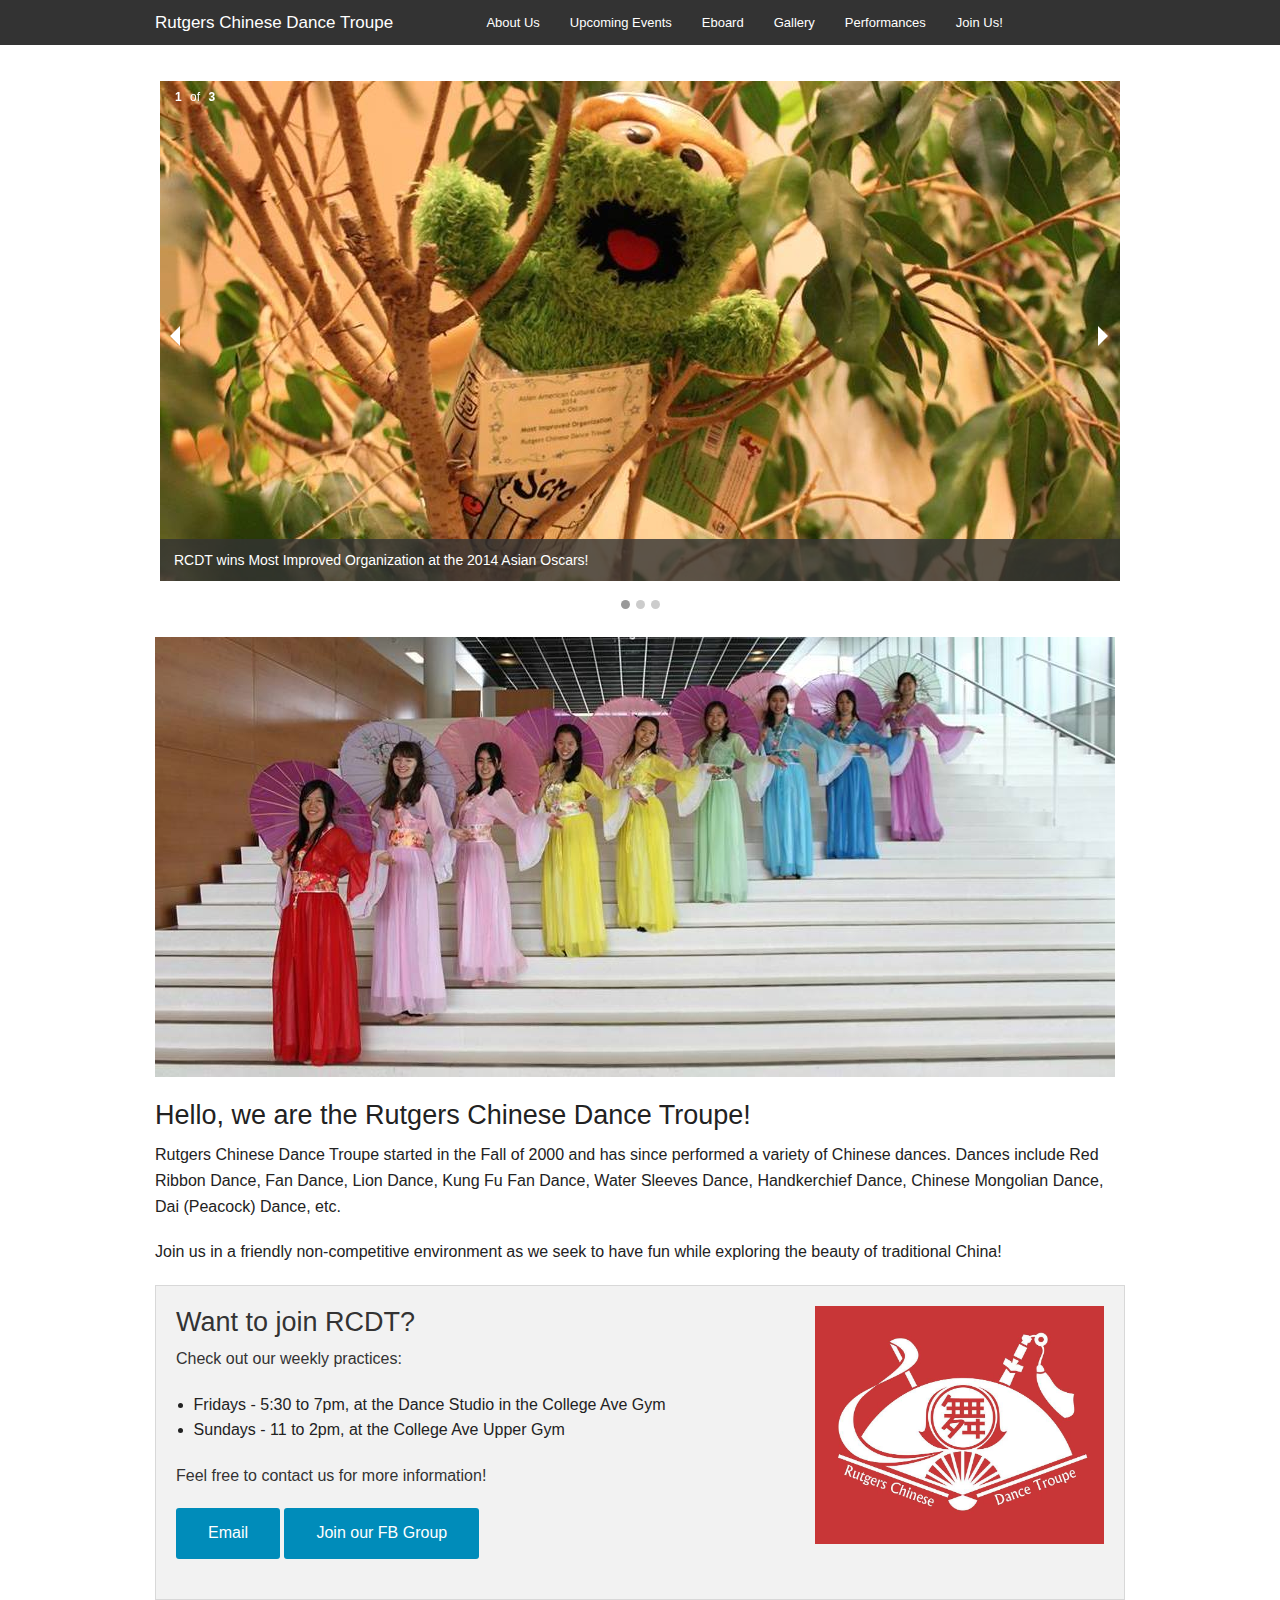
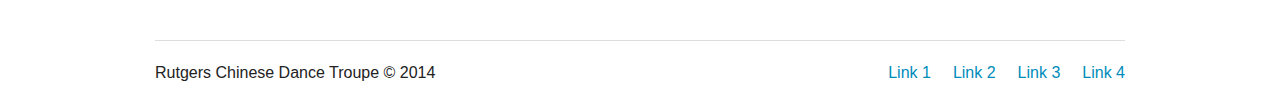
<file: index.html>
<!doctype html>
<html class="no-js" lang="en">
<head>
  <meta charset="utf-8" />
  <meta name="viewport" content="width=device-width, initial-scale=1.0" />
  <title>RCDT | Rutgers Chinese Dance Troupe</title>
  <link rel="stylesheet" href="css/foundation.css" />
  <link rel="stylesheet" href="css/foundation-icons.css" />
  <!-- javascript section -->
  <script src="js/vendor/modernizr.js"></script>
  <script src="http://code.jquery.com/jquery-1.10.2.js"></script>
  <script src="js/vendor/jquery.js"></script>
  <script src="js/foundation/foundation.js"></script>
  <script src="js/foundation/foundation.topbar.js"></script>
  <script src="js/foundation/foundation.orbit.js"></script>
</head>

<body>

  <!-- header: navbar -->
  <div id="header"></div>

  <!-- orbit slider -->
  <div class="row">
    <div class="large-12 columns" style="padding: 20px 20px 0 20px;">
      <ul class="example-orbit" data-orbit>
        <li>
          <img src="img/13-14/oscar.jpg" alt="2014 Asian Oscars" />
          <div class="orbit-caption">
            RCDT wins Most Improved Organization at the 2014 Asian Oscars!
          </div>
        </li>
        <li>
          <img src="img/13-14/mulangroup.jpg" alt="Showcase 2014: Mulan" />
          <div class="orbit-caption">
            Our showcase was a success! Thank you for coming out to support us!
          </div>
        </li>
        <li>
          <img src="img/13-14/photoshoot-group.jpg" alt="End of Year Photoshoot" />
          <div class="orbit-caption">
            Summer break! We'll see you in the fall :)
          </div>
        </li>
      </ul>
    </div>
  </div>

  <!-- introduction -->
  <div class="row">
    <div class="large-12 columns">
      <p><img src="img/parasol.jpg"/></p>
      <h3>Hello, we are the Rutgers Chinese Dance Troupe!</h3>
      <p>Rutgers Chinese Dance Troupe started in the Fall of 2000 and has since performed a variety of Chinese dances. Dances include Red Ribbon Dance, Fan Dance, Lion Dance, Kung Fu Fan Dance, Water Sleeves Dance, Handkerchief Dance, Chinese Mongolian Dance, Dai (Peacock) Dance, etc.</p>
      <p>Join us in a friendly non-competitive environment as we seek to have fun while exploring the beauty of traditional China!</p>
    </div>
  </div>

  <!-- join us -->
  <div class="row">
    <div class="large-12 columns">
      <div class="panel">
        <div class="row">
          <div class="large-8 columns" id="join">
            <h3>Want to join RCDT?</h3>
            <p>Check out our weekly practices:</p>
            <ul>
              <li>Fridays - 5:30 to 7pm, at the Dance Studio in the College Ave Gym</li>
              <li>Sundays - 11 to 2pm, at the College Ave Upper Gym</li>
            </ul>
            <p>Feel free to contact us for more information!</p>
            <a href="mailto:rutgersrcdt@gmail.com" class="button radius">Email</a>
            <a href="https://www.facebook.com/groups/rutgersrcdt/" target="_blank" class="button radius">Join our FB Group</a>
          </div>
          <div class="large-4 columns"><img src="img/rcdtlogo.jpg"></div>
        </div>
      </div>
    </div>
  </div>

  <!-- footer -->
  <div id="footer"></div>

  <script>
  $("#header").load("header.html");
  $(document).foundation();
  $("#footer").load("footer.html");
  </script>
</body>
</html>
</file>
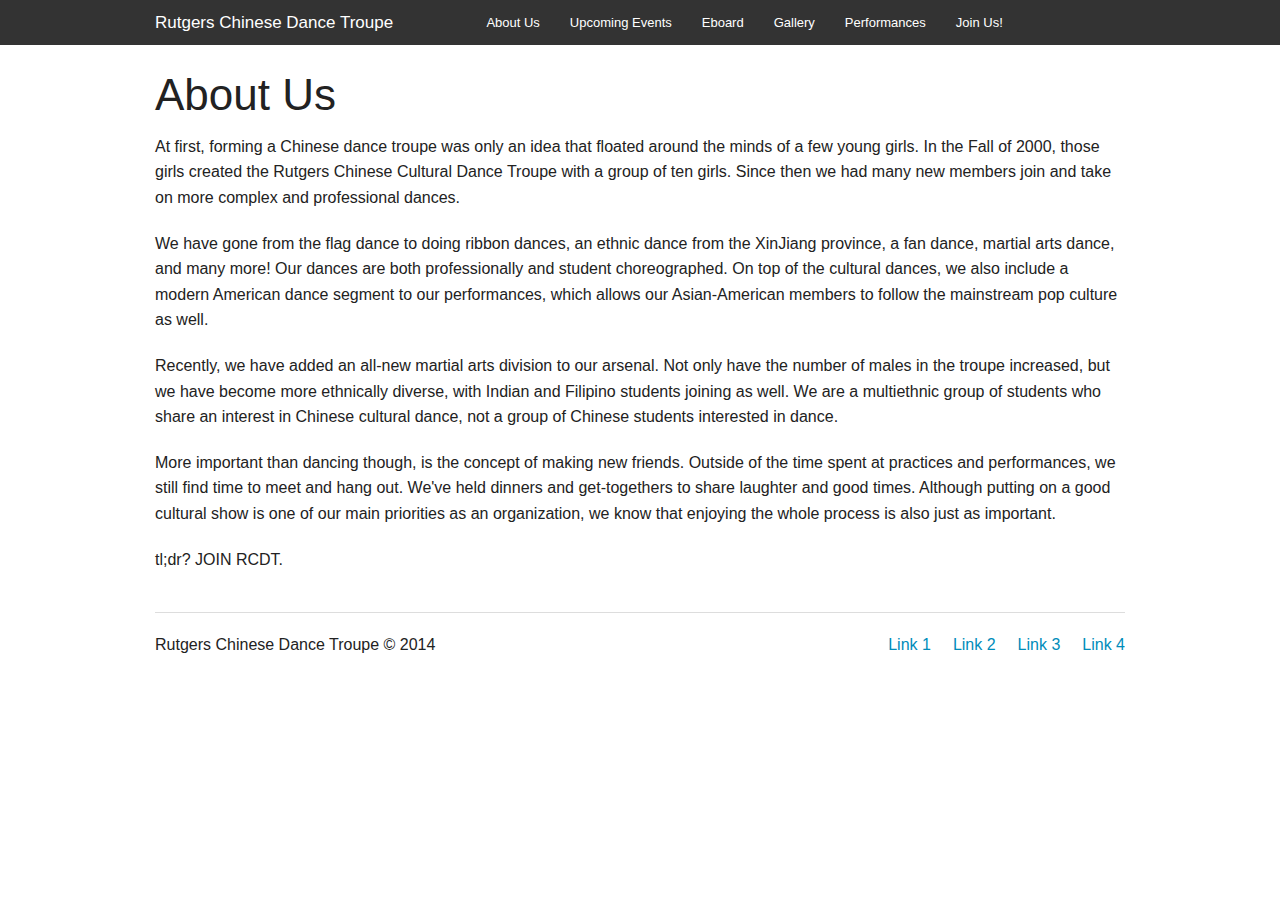
<file: about.html>
<!doctype html>
<html class="no-js" lang="en">
<head>
  <meta charset="utf-8" />
  <meta name="viewport" content="width=device-width, initial-scale=1.0" />
  <title>RCDT | Rutgers Chinese Dance Troupe</title>
  <script src="http://code.jquery.com/jquery-1.10.2.js"></script>
  <link rel="stylesheet" href="css/foundation.css" />
  <link rel="stylesheet" href="css/foundation-icons.css" />
  <script src="js/vendor/modernizr.js"></script>
</head>

<body>

  <div id="header"></div>

  <div class="row">
    <div class="large-12 columns">

      <h1>About Us</h1>
      <p>At first, forming a Chinese dance troupe was only an idea that floated around the minds of a few young girls. In the Fall of 2000, those girls created the Rutgers Chinese Cultural Dance Troupe with a group of ten girls. Since then we had many new members join and take on more complex and professional dances.</p>

      <p>We have gone from the flag dance to doing ribbon dances, an ethnic dance from the XinJiang province, a fan dance, martial arts dance, and many more! Our dances are both professionally and student choreographed. On top of the cultural dances, we also include a modern American dance segment to our performances, which allows our Asian-American members to follow the mainstream pop culture as well.</p>

      <p>Recently, we have added an all-new martial arts division to our arsenal. Not only have the number of males in the troupe increased, but we have become more ethnically diverse, with Indian and Filipino students joining as well. We are a multiethnic group of students who share an interest in Chinese cultural dance, not a group of Chinese students interested in dance.</p>

      <p>More important than dancing though, is the concept of making new friends. Outside of the time spent at practices and performances, we still find time to meet and hang out. We've held dinners and get-togethers to share laughter and good times. Although putting on a good cultural show is one of our main priorities as an organization, we know that enjoying the whole process is also just as important.</p>

      <p>tl;dr? JOIN RCDT.</p>

    </div>
  </div>

  <div id="footer"></div>

  <script src="js/vendor/jquery.js"></script>
  <script src="js/foundation/foundation.js"></script>
  <script src="js/foundation/foundation.topbar.js"></script>
  <script>
  $(document).foundation();
  $("#header").load("header.html");
  $("#footer").load("footer.html");
  </script>
</body>
</html>
</file>
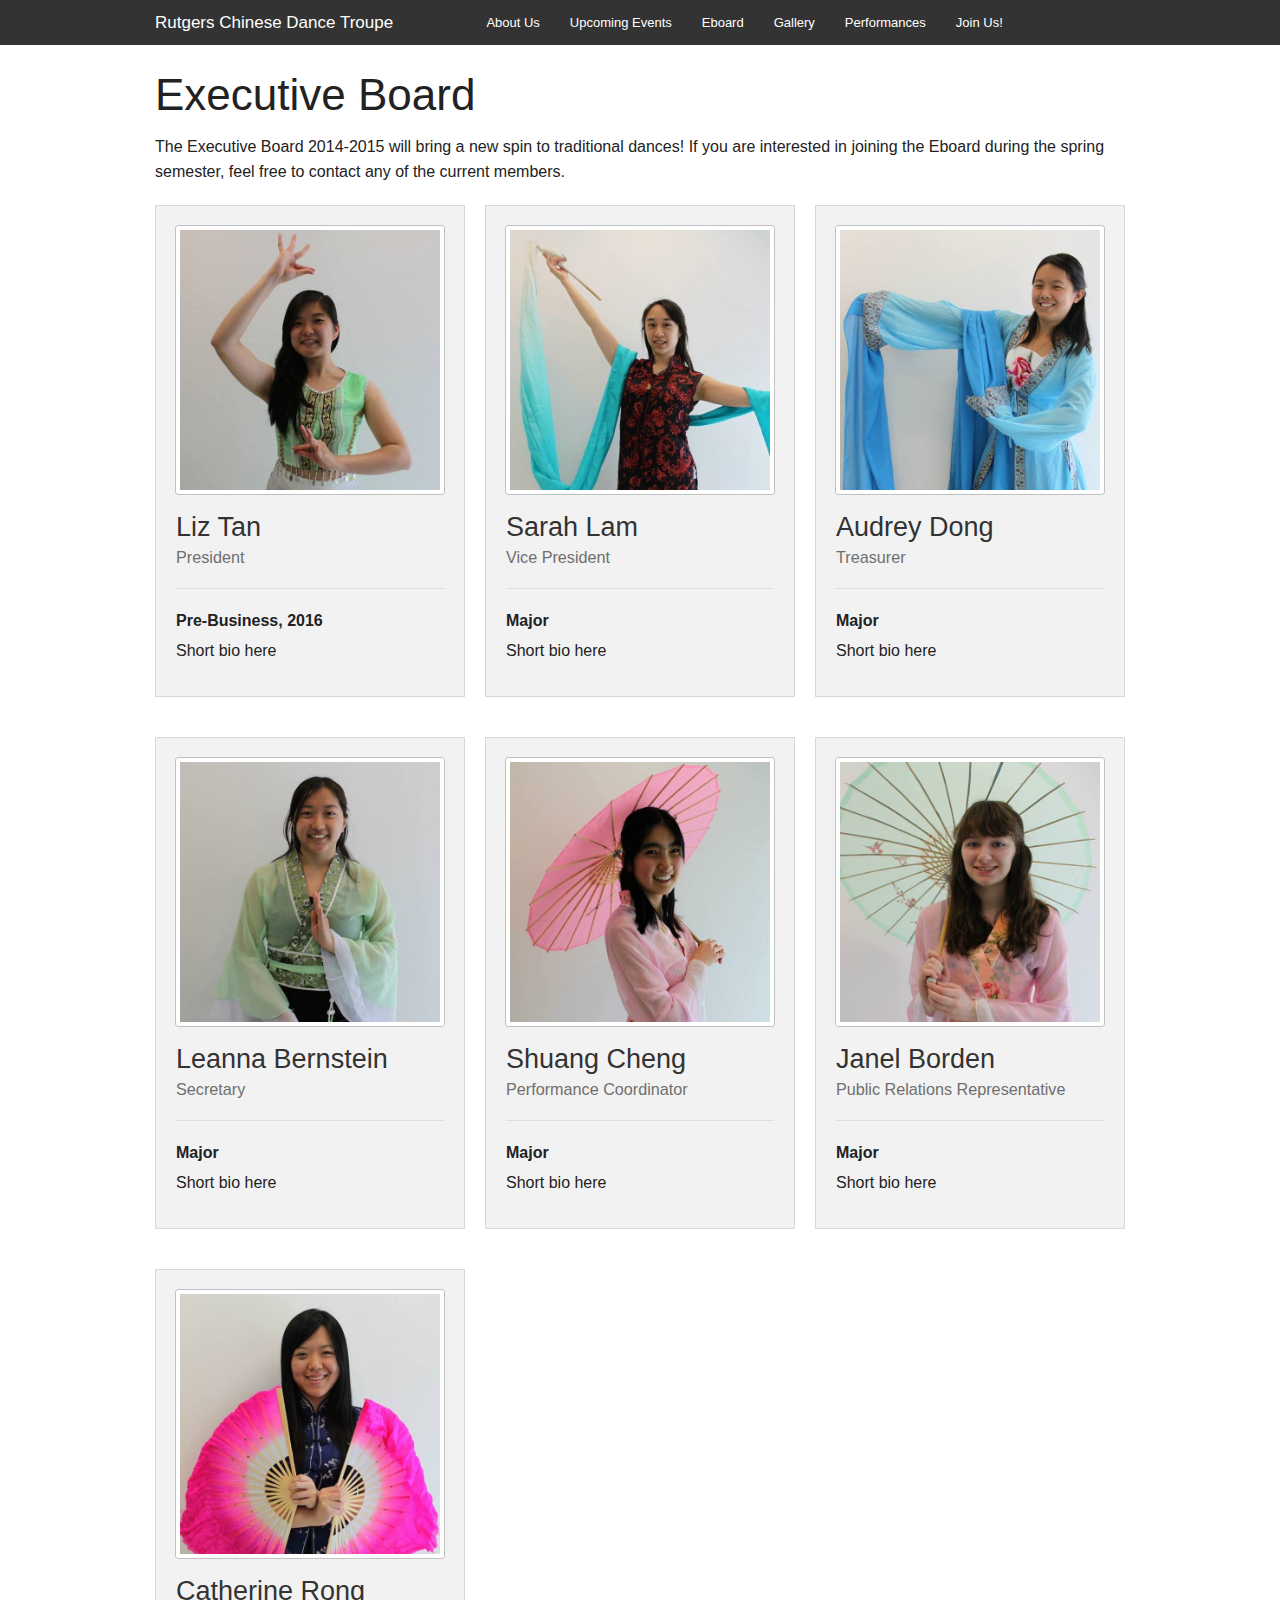
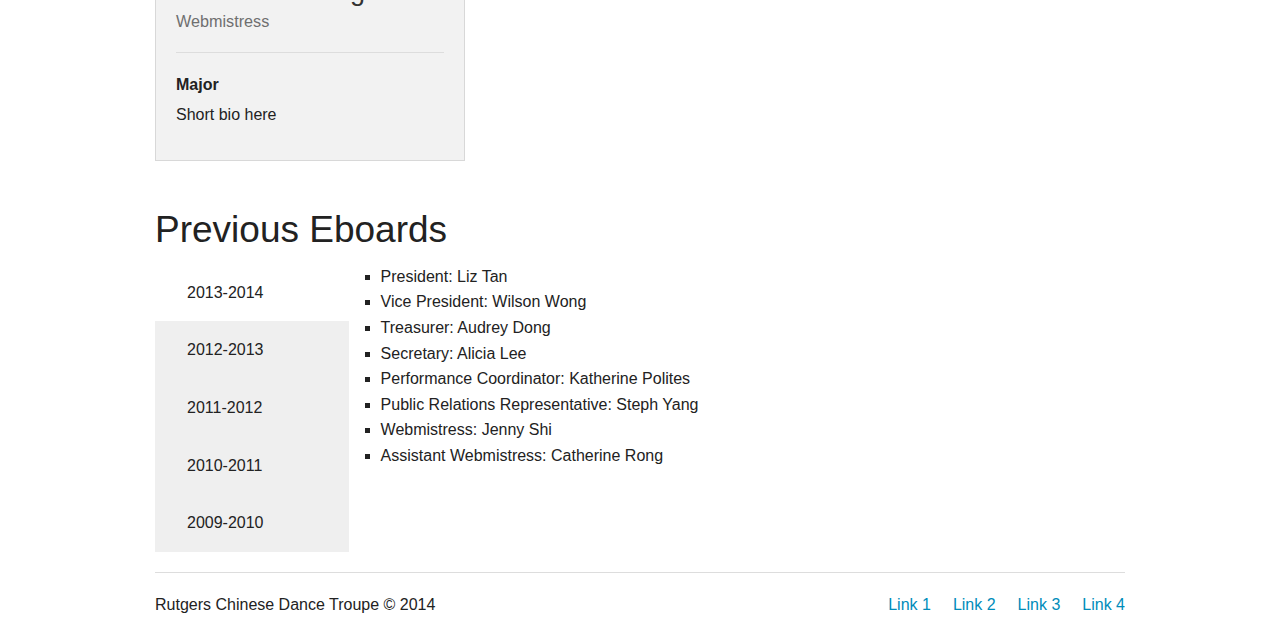
<file: eboard.html>
<!doctype html>
<html class="no-js" lang="en">
<head>
  <meta charset="utf-8" />
  <meta name="viewport" content="width=device-width, initial-scale=1.0" />
  <title>RCDT | Rutgers Chinese Dance Troupe</title>
  <script src="http://code.jquery.com/jquery-1.10.2.js"></script>
  <link rel="stylesheet" href="css/foundation.css" />
  <link rel="stylesheet" href="css/foundation-icons.css" />
  <script src="js/vendor/modernizr.js"></script>
</head>

<body>
  <!-- header: navbar -->
  <div id="header"></div>

  <div class="row">
    <div class="large-12 columns">

      <h1>Executive Board</h1>
      <p>The Executive Board 2014-2015 will bring a new spin to traditional dances! If you are interested in joining the Eboard during the spring semester, feel free to contact any of the current members.</p>

      <ul class="medium-block-grid-3">
        <li><div class="panel">
          <a class="th radius" href="img/14-15/eboard/liz.jpg" target="_blank"><img src="img/14-15/eboard/liz.jpg"></a>
          <p><h3>Liz Tan<br/><small>President</small></h3></p><hr/>
          <dl>
            <dt>Pre-Business, 2016</dt>
            <dd>Short bio here</dd>
          </dl>
        </div></li>

        <li><div class="panel">
          <a class="th radius" href="img/14-15/eboard/sarah.jpg" target="_blank"><img src="img/14-15/eboard/sarah.jpg"></a>
          <p><h3>Sarah Lam<br/><small>Vice President</small></h3></p><hr/>
          <dl>
            <dt>Major</dt>
            <dd>Short bio here</dd>
          </dl>
        </div></li>

        <li><div class="panel">
          <a class="th radius" href="img/14-15/eboard/audrey.jpg" target="_blank"><img src="img/14-15/eboard/audrey.jpg"></a>
          <p><h3>Audrey Dong<br/><small>Treasurer</small></h3></p><hr/>
          <dl>
            <dt>Major</dt>
            <dd>Short bio here</dd>
          </dl>
        </div></li>

        <li><div class="panel">
          <a class="th radius" href="img/14-15/eboard/leanna.jpg" target="_blank"><img src="img/14-15/eboard/leanna.jpg"></a>
          <p><h3>Leanna Bernstein<br/><small>Secretary</small></h3></p><hr/>
          <dl>
            <dt>Major</dt>
            <dd>Short bio here</dd>
          </dl>
        </div></li>

        <li><div class="panel">
          <a class="th radius" href="img/14-15/eboard/shuang.jpg" target="_blank"><img src="img/14-15/eboard/shuang.jpg"></a>
          <p><h3>Shuang Cheng<br/><small>Performance Coordinator</small></h3></p><hr/>
          <dl>
            <dt>Major</dt>
            <dd>Short bio here</dd>
          </dl>
        </div></li>

        <li><div class="panel">
          <a class="th radius" href="img/14-15/eboard/janel.jpg" target="_blank"><img src="img/14-15/eboard/janel.jpg"></a>
          <p><h3>Janel Borden<br/><small>Public Relations Representative</small></h3></p><hr/>
          <dl>
            <dt>Major</dt>
            <dd>Short bio here</dd>
          </dl>
        </div></li>

        <li><div class="panel">
          <a class="th radius" href="img/14-15/eboard/catherine.jpg" target="_blank"><img src="img/14-15/eboard/catherine.jpg"></a>
          <p><h3>Catherine Rong<br/><small>Webmistress</small></h3></p><hr/>
          <dl>
            <dt>Major</dt>
            <dd>Short bio here</dd>
          </dl>
        </div></li>
      </ul>

      <h2>Previous Eboards</h2>
      <dl class="tabs vertical" data-tab>
        <dd class="active"><a href="#eboard1314">2013-2014</a></dd>
        <dd><a href="#eboard1213">2012-2013</a></dd>
        <dd><a href="#eboard1112">2011-2012</a></dd>
        <dd><a href="#eboard1011">2010-2011</a></dd>
        <dd><a href="#eboard0910">2009-2010</a></dd>
      </dl>
      <div class="tabs-content vertical">
        <div class="content active" id="eboard1314">
          <ul class="square">
            <li>President: Liz Tan</li>
            <li>Vice President: Wilson Wong</li>
            <li>Treasurer: Audrey Dong</li>
            <li>Secretary: Alicia Lee</li>
            <li>Performance Coordinator: Katherine Polites</li>
            <li>Public Relations Representative: Steph Yang</li>
            <li>Webmistress: Jenny Shi</li>
            <li>Assistant Webmistress: Catherine Rong</li>
          </ul>
        </div>
        <div class="content" id="eboard1213">
          <ul class="square">
            <li>President: Steph Yang</li>
            <li>Vice President: Kevin Wong</li>
            <li>Treasurer: Vicky Yu</li>
            <li>Secretary: Katherine Polites</li>
            <li>Head Choreographer: Janice Tsai</li>
            <li>Social Chair: Wilson Wong</li>
            <li>Webmistress: Jenny Shi</li>
          </ul>
        </div>
        <div class="content" id="eboard1112">
          <ul class="square">
            <li>Co-President/Wu-shu Team Coordinator: Kevin Wong</li>
            <li>Co-President: Vicky Yu</li>
            <li>Vice President/Treasurer: Steph Yang</li>
            <li>Secretary: Keith Shum</li>
            <li>Head Choreographer: Janice Tsai</li>
            <li>Public Relations Coordinator: Cindy Sun</li>
            <li>Historian: Cat Fu</li>
            <li>Webmistress: Chui Ming Tang</li>
          </ul>
        </div>
        <div class="content" id="eboard1011">
          <ul class="square">
            <li>Co-Presidents: Catherine Fu, Tiffany Lau</li>
            <li>Vice President: Christina Ho</li>
            <li>Treasurer: Mark Matarlo</li>
            <li>Secretary: Sonia Lee</li>
            <li>Lion Dance Coordinator: Robert Yu</li>
            <li>Historian: Emmy But</li>
            <li>Webmistress: Chui Ming Tang</li>
          </ul>
        </div>
        <div class="content" id="eboard0910">
          <ul class="square">
            <li>Co-Presidents: Emmy But, Jennifer Chang</li>
            <li>Vice President: Catherine Fu</li>
            <li>Treasurer: Emily Hsu</li>
            <li>Secretary: Tiffany Lau</li>
          </ul>
        </div>
      </div>

    </div>
  </div>

  <!-- footer -->
  <div id="footer"></div>

  <script src="js/vendor/jquery.js"></script>
  <script src="js/foundation/foundation.js"></script>
  <script src="js/foundation/foundation.topbar.js"></script>
  <script src="js/foundation/foundation.tab.js"></script>
  <script>
  $(document).foundation();
  $("#header").load("header.html");
  $("#footer").load("footer.html");
  </script>
</body>
</html>
</file>
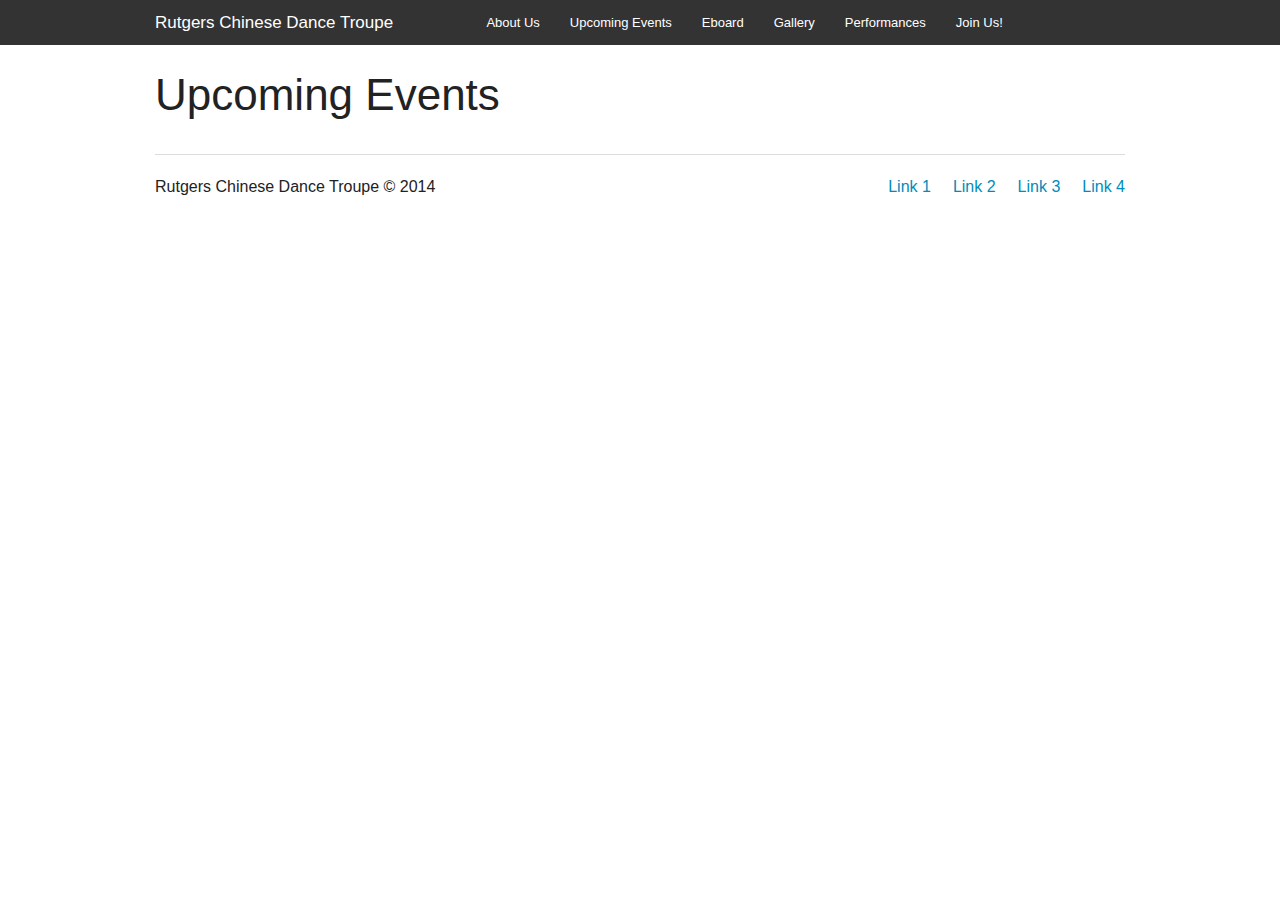
<file: events.html>
<!doctype html>
<html class="no-js" lang="en">
<head>
  <meta charset="utf-8" />
  <meta name="viewport" content="width=device-width, initial-scale=1.0" />
  <title>RCDT | Rutgers Chinese Dance Troupe</title>
  <script src="http://code.jquery.com/jquery-1.10.2.js"></script>
  <link rel="stylesheet" href="css/foundation.css" />
  <link rel="stylesheet" href="css/foundation-icons.css" />
  <script src="js/vendor/modernizr.js"></script>
</head>

<body>

  <!-- header: navbar -->
  <div id="header"></div>

  <div class="row">
    <div class="large-12 columns">

      <h1>Upcoming Events</h1>

    </div>
  </div>

  <!-- footer -->
  <div id="footer"></div>

  <script src="js/vendor/jquery.js"></script>
  <script src="js/foundation/foundation.js"></script>
  <script src="js/foundation/foundation.topbar.js"></script>
  <script src="js/foundation/foundation.tab.js"></script>
  <script>
  $(document).foundation();
  $("#header").load("header.html");
  $("#footer").load("footer.html");
  </script>
</body>
</html>
</file>
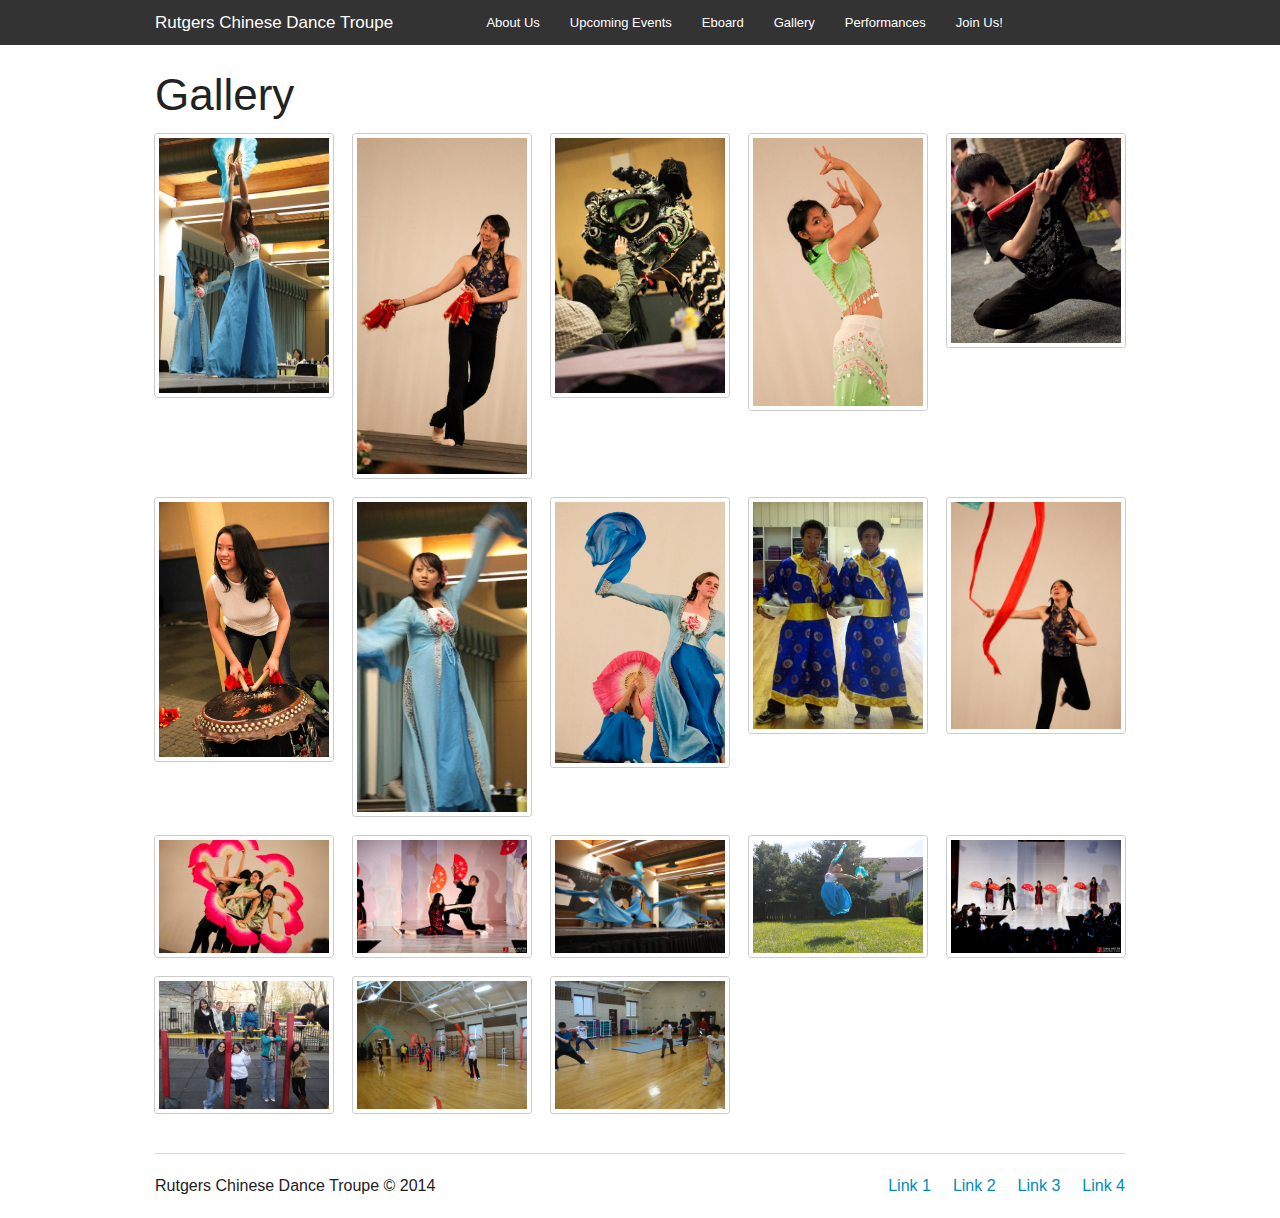
<file: gallery.html>
<!doctype html>
<html class="no-js" lang="en">
<head>
  <meta charset="utf-8" />
  <meta name="viewport" content="width=device-width, initial-scale=1.0" />
  <title>RCDT | Rutgers Chinese Dance Troupe</title>
  <script src="http://code.jquery.com/jquery-1.10.2.js"></script>
  <link rel="stylesheet" href="css/foundation.css" />
  <link rel="stylesheet" href="css/foundation-icons.css" />
  <script src="js/vendor/modernizr.js"></script>
</head>

<body>

  <div id="header"></div>

  <div class="row">
    <div class="large-12 columns">

      <h1>Gallery</h1>

      <ul class="clearing-thumbs small-block-grid-5" data-clearing>
        <li><a class="th radius" href="img/gallery/bluefan.jpg"><img src="img/gallery/bluefan.jpg"></a></li>
        <li><a class="th radius" href="img/gallery/janicehankie.jpg"><img src="img/gallery/janicehankie.jpg"></a></li>
        <li><a class="th radius" href="img/gallery/lion.jpg"><img src="img/gallery/lion.jpg"></a></li>
        <li><a class="th radius" href="img/gallery/peacock2.jpg"><img src="img/gallery/peacock2.jpg"></a></li>
        <li><a class="th radius" href="img/gallery/kevin.jpg"><img src="img/gallery/kevin.jpg"></a></li>
        <li><a class="th radius" href="img/gallery/stephdrum.jpg"><img src="img/gallery/stephdrum.jpg"></a></li>
        <li><a class="th radius" href="img/gallery/vicky.jpg"><img src="img/gallery/vicky.jpg"></a></li>
        <li><a class="th radius" href="img/gallery/sleeves2.jpg"><img src="img/gallery/sleeves2.jpg"></a></li>
        <li><a class="th radius" href="img/gallery/mongolian.jpg"><img src="img/gallery/mongolian.jpg"></a></li>
        <li><a class="th radius" href="img/gallery/ribbons.jpg"><img src="img/gallery/ribbons.jpg"></a></li>
        <li><a class="th radius" href="img/gallery/fangroup.jpg"><img src="img/gallery/fangroup.jpg"></a></li>
        <li><a class="th radius" href="img/gallery/kongfu2.jpg"><img src="img/gallery/kongfu2.jpg"></a></li>
        <li><a class="th radius" href="img/gallery/sleeves.jpg"><img src="img/gallery/sleeves.jpg"></a></li>
        <li><a class="th radius" href="img/gallery/jump.jpg"><img src="img/gallery/jump.jpg"></a></li>
        <li><a class="th radius" href="img/gallery/kongfu.jpg"><img src="img/gallery/kongfu.jpg"></a></li>
        <li><a class="th radius" href="img/gallery/outside.jpg"><img src="img/gallery/outside.jpg"></a></li>
        <li><a class="th radius" href="img/gallery/practice1.jpg"><img src="img/gallery/practice1.jpg"></a></li>
        <li><a class="th radius" href="img/gallery/practice2.jpg"><img src="img/gallery/practice2.jpg"></a></li>
      </ul>

    <div id="footer"></div>

    <script src="js/vendor/jquery.js"></script>
    <script src="js/foundation/foundation.js"></script>
    <script src="js/foundation/foundation.clearing.js"></script>
    <script src="js/foundation/foundation.topbar.js"></script>
    <script>
      $(document).foundation();
      $("#header").load("header.html");
      $("#footer").load("footer.html");
    </script>
  </body>
  </html>
</file>
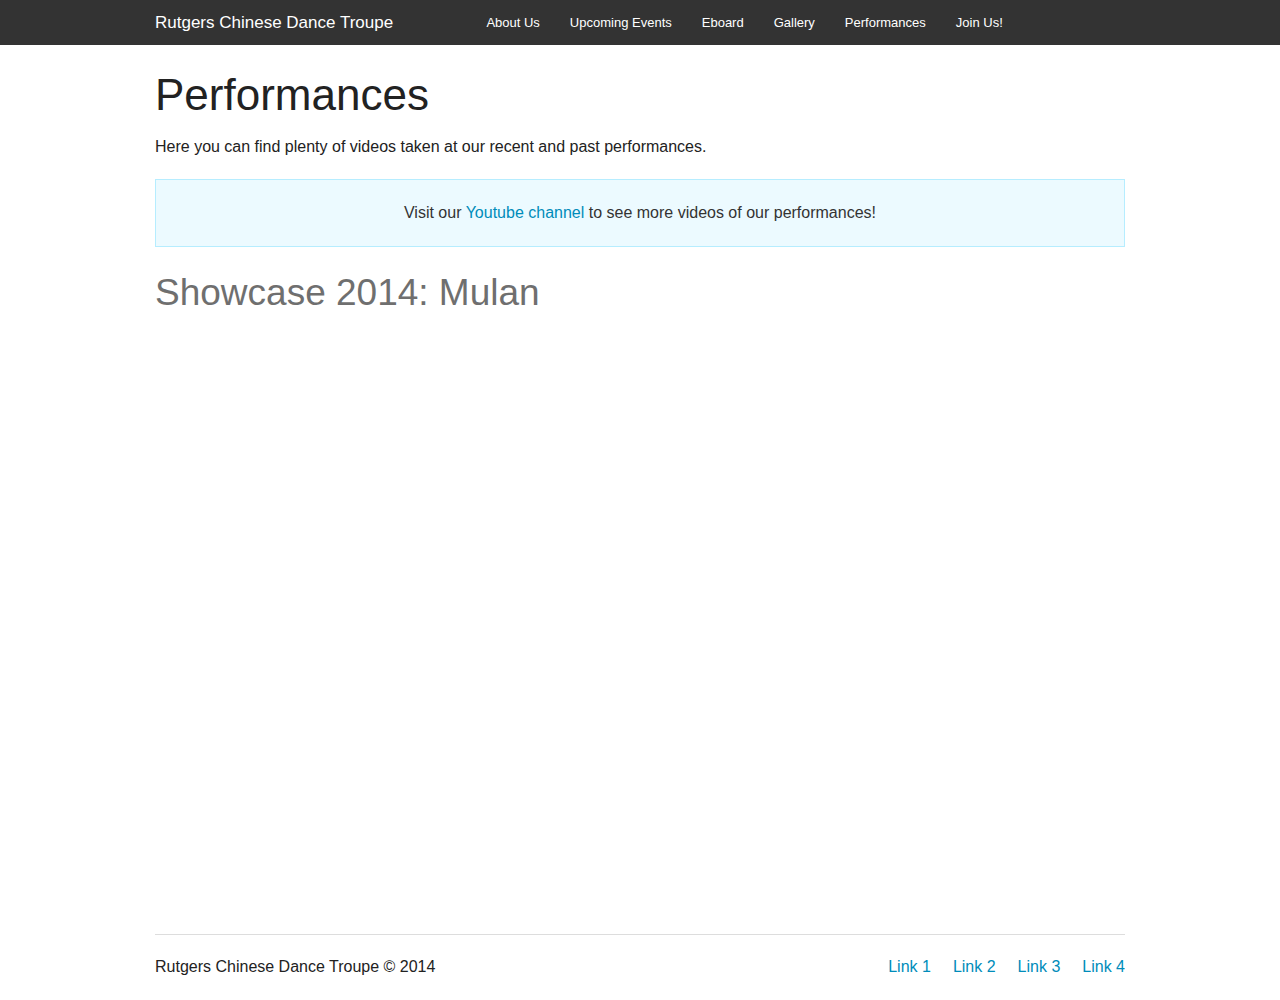
<file: performances.html>
<!doctype html>
<html class="no-js" lang="en">
<head>
  <meta charset="utf-8" />
  <meta name="viewport" content="width=device-width, initial-scale=1.0" />
  <title>RCDT | Rutgers Chinese Dance Troupe</title>
  <script src="http://code.jquery.com/jquery-1.10.2.js"></script>
  <link rel="stylesheet" href="css/foundation.css" />
  <link rel="stylesheet" href="css/foundation-icons.css" />
  <script src="js/vendor/modernizr.js"></script>
</head>

<body>

  <div id="header"></div>

  <div class="row">
    <div class="large-12 columns">

      <h1>Performances</h1>
      <p>Here you can find plenty of videos taken at our recent and past performances.</p>

      <div class="panel callout text-center">
        <p>Visit our <a href="https://www.youtube.com/user/RUChineseDanceTroupe" target="_blank">Youtube channel</a>
          to see more videos of our performances!</p>
      </div>

      <h2 class="subheader">Showcase 2014: Mulan</h2>
      <div class="flex-video widescreen youtube">
        <iframe width="560" height="315" src="http://www.youtube-nocookie.com/embed/videoseries?list=PL6UQQCrmXubbOn18pvudfYgzD-fQbu0jy" frameborder="0" allowfullscreen></iframe>
      </div>

    <div id="footer"></div>

    <script src="js/vendor/jquery.js"></script>
    <script src="js/foundation/foundation.js"></script>
    <script src="js/foundation/foundation.topbar.js"></script>
    <script>
      $(document).foundation();
      $("#header").load("header.html");
      $("#footer").load("footer.html");
    </script>
  </body>
  </html>
</file>
